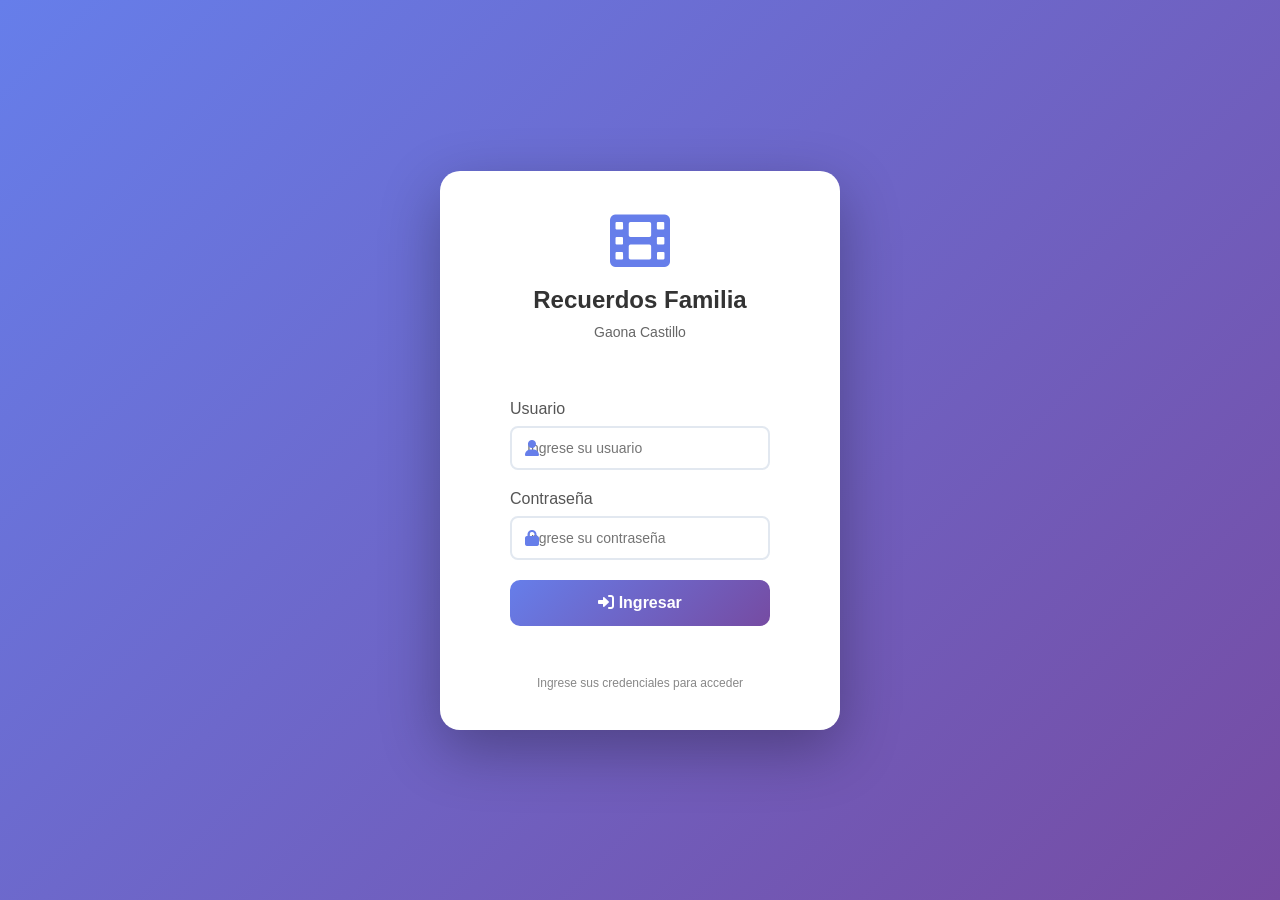
<file: index.html>
<!DOCTYPE html>
<html lang="es">
<head>
    <meta charset="UTF-8">
    <meta name="viewport" content="width=device-width, initial-scale=1.0">
    <title>Recuerdos Familia Gaona Castillo</title>
    <link rel="stylesheet" href="styles.css">
    <link href="https://cdnjs.cloudflare.com/ajax/libs/font-awesome/6.0.0/css/all.min.css" rel="stylesheet">
    
    <!-- PWA Meta Tags -->
    <link rel="manifest" href="manifest.json">
    <meta name="theme-color" content="#667eea">
    <meta name="apple-mobile-web-app-capable" content="yes">
    <meta name="apple-mobile-web-app-status-bar-style" content="default">
    <meta name="apple-mobile-web-app-title" content="Recuerdos Familia">
    <link rel="apple-touch-icon" href="icon-192.png">
</head>
<body>
    <!-- Protección de autenticación -->
    <script src="data.js"></script>
    <script src="auth.js"></script>
    <script>
        if (!requireAuth()) {
            window.location.href = 'login.html';
        }
    </script>
    
    <div class="container">
        <header class="header">
            <h1>Recuerdos Familia Gaona Castillo</h1>
            <div class="header-actions">
                <span id="currentUserDisplay" class="header-user-display"></span>
                <button id="btnUsersManager" class="btn btn-header" onclick="openUsersManager()" title="Mantenedor de Usuarios" style="display: none;">
                    <i class="fas fa-users-cog"></i> Usuarios
                </button>
                <button class="btn btn-header" onclick="openInfoModal()" title="Información y ayuda">
                    <i class="fas fa-question-circle"></i> Ayuda
                </button>
                <button class="btn btn-header" onclick="logout()" title="Cerrar sesión">
                    <i class="fas fa-sign-out-alt"></i> Salir
                </button>
            </div>
        </header>

        <!-- Resumen de la colección -->
        <div class="summary-bar">
            <div class="summary-item">
                <i class="fas fa-tape"></i>
                <div class="summary-info">
                    <span class="summary-value" id="totalCintas">0</span>
                    <span class="summary-label">Cintas</span>
                </div>
            </div>
            <div class="summary-item">
                <i class="fas fa-clock"></i>
                <div class="summary-info">
                    <span class="summary-value" id="totalMinutos">0</span>
                    <span class="summary-label">Minutos grabados</span>
                </div>
            </div>
            <div class="summary-item">
                <i class="fas fa-calendar-alt"></i>
                <div class="summary-info">
                    <span class="summary-value" id="totalEventos">0</span>
                    <span class="summary-label">Eventos</span>
                </div>
            </div>
        </div>

        <div class="search-bar">
            <div class="search-input-container">
                <input type="text" id="searchInput" placeholder="Buscar VHS o eventos..." class="search-input">
                <button class="btn btn-secondary" onclick="clearSearch()">
                    <i class="fas fa-times"></i>
                </button>
            </div>
            <div class="tags-filter-container">
                <label for="tagsFilter">Filtrar por Tags:</label>
                <div class="tags-filter" id="tagsFilter">
                    <!-- Los tags se cargarán dinámicamente aquí -->
                </div>
                <button class="btn btn-secondary btn-sm" onclick="clearTagsFilter()" title="Limpiar filtro de tags">
                    <i class="fas fa-times"></i>
                </button>
            </div>
        </div>

        <div class="vhs-grid" id="vhsGrid">
            <!-- Los VHS se cargarán dinámicamente aquí -->
        </div>
    </div>

    <!-- Modal de información y ayuda -->
    <div id="infoModal" class="modal">
        <div class="modal-content modal-large">
            <div class="modal-header">
                <h2><i class="fas fa-info-circle"></i> Información y Ayuda</h2>
                <span class="close" onclick="closeInfoModal()">&times;</span>
            </div>
            <div class="info-content">
                <div class="info-section">
                    <h3><i class="fas fa-database"></i> Datos de los Videos</h3>
                    <ul>
                        <li><strong>Carga automática:</strong> Los datos se cargan automáticamente desde el archivo de la colección</li>
                        <li><strong>Vista de solo lectura:</strong> Esta versión muestra la información de forma informativa</li>
                        <li><strong>URLs de YouTube:</strong> Cada evento con link de YouTube permite ir directamente al video</li>
                    </ul>
                </div>

                <div class="info-section">
                    <h3><i class="fab fa-youtube"></i> Funciones de YouTube</h3>
                    <ul>
                        <li><strong>Enlaces automáticos:</strong> Si un VHS tiene enlace de YouTube, cada evento tendrá un botón rojo</li>
                        <li><strong>Reproducción precisa:</strong> El botón lleva directamente al inicio del evento en el video</li>
                        <li><strong>Icono indicativo:</strong> Los VHS con YouTube muestran un icono en la tarjeta</li>
                    </ul>
                </div>

                <div class="info-section">
                    <h3><i class="fas fa-tags"></i> Sistema de Tags</h3>
                    <ul>
                        <li><strong>Filtrado por tags:</strong> Selecciona uno o más tags para filtrar los eventos</li>
                        <li><strong>Colores identificativos:</strong> Cada tag tiene un color único para identificación visual</li>
                        <li><strong>Filtros combinados:</strong> Usa texto y tags simultáneamente para buscar</li>
                    </ul>
                </div>

                <div class="info-section">
                    <h3><i class="fas fa-search"></i> Búsqueda y Filtros</h3>
                    <ul>
                        <li><strong>Búsqueda de texto:</strong> Busca en nombres de VHS y contenido de eventos</li>
                        <li><strong>Filtro por tags:</strong> Selecciona uno o más tags para filtrar</li>
                        <li><strong>Filtros combinados:</strong> Usa texto y tags simultáneamente</li>
                        <li><strong>Resultados destacados:</strong> Los términos de búsqueda se resaltan</li>
                    </ul>
                </div>

                <div class="info-section">
                    <h3><i class="fas fa-eye"></i> Vista</h3>
                    <ul>
                        <li><strong>Cuadrícula:</strong> Vista estándar con tarjetas organizadas en 2 columnas</li>
                        <li><strong>Expandible:</strong> Las tarjetas están colapsadas por defecto, haz clic para expandir</li>
                    </ul>
                </div>

                <div class="info-section theme-selector-section">
                    <h3><i class="fas fa-palette"></i> Personalizar Tema</h3>
                    <p>Selecciona los colores para personalizar la aplicación:</p>
                    
                    <div class="color-section">
                        <label><i class="fas fa-circle" style="color: var(--primary-color, #ff0000);"></i> Color Primario</label>
                        <div class="theme-options color-options" id="primaryColorOptions">
                            <button class="color-btn" data-color="#ff0000" onclick="setPrimaryColor('#ff0000')" title="Rojo" style="background: #ff0000;"></button>
                            <button class="color-btn" data-color="#ffa500" onclick="setPrimaryColor('#ffa500')" title="Naranja" style="background: #ffa500;"></button>
                            <button class="color-btn" data-color="#ffff00" onclick="setPrimaryColor('#ffff00')" title="Amarillo" style="background: #ffff00;"></button>
                            <button class="color-btn" data-color="#008000" onclick="setPrimaryColor('#008000')" title="Verde" style="background: #008000;"></button>
                            <button class="color-btn" data-color="#0000ff" onclick="setPrimaryColor('#0000ff')" title="Azul" style="background: #0000ff;"></button>
                            <button class="color-btn" data-color="#4b0082" onclick="setPrimaryColor('#4b0082')" title="Índigo" style="background: #4b0082;"></button>
                            <button class="color-btn" data-color="#ee82ee" onclick="setPrimaryColor('#ee82ee')" title="Violeta" style="background: #ee82ee;"></button>
                            <button class="color-btn" data-color="#000000" onclick="setPrimaryColor('#000000')" title="Negro" style="background: #000000;"></button>
                            <button class="color-btn" data-color="#808080" onclick="setPrimaryColor('#808080')" title="Gris" style="background: #808080;"></button>
                            <button class="color-btn" data-color="#ffffff" onclick="setPrimaryColor('#ffffff')" title="Blanco" style="background: #ffffff;"></button>
                        </div>
                    </div>
                    
                    <div class="color-section">
                        <label><i class="fas fa-circle" style="color: var(--secondary-color, #0000ff);"></i> Color Secundario</label>
                        <div class="theme-options color-options" id="secondaryColorOptions">
                            <button class="color-btn" data-color="#ff0000" onclick="setSecondaryColor('#ff0000')" title="Rojo" style="background: #ff0000;"></button>
                            <button class="color-btn" data-color="#ffa500" onclick="setSecondaryColor('#ffa500')" title="Naranja" style="background: #ffa500;"></button>
                            <button class="color-btn" data-color="#ffff00" onclick="setSecondaryColor('#ffff00')" title="Amarillo" style="background: #ffff00;"></button>
                            <button class="color-btn" data-color="#008000" onclick="setSecondaryColor('#008000')" title="Verde" style="background: #008000;"></button>
                            <button class="color-btn" data-color="#0000ff" onclick="setSecondaryColor('#0000ff')" title="Azul" style="background: #0000ff;"></button>
                            <button class="color-btn" data-color="#4b0082" onclick="setSecondaryColor('#4b0082')" title="Índigo" style="background: #4b0082;"></button>
                            <button class="color-btn" data-color="#ee82ee" onclick="setSecondaryColor('#ee82ee')" title="Violeta" style="background: #ee82ee;"></button>
                            <button class="color-btn" data-color="#000000" onclick="setSecondaryColor('#000000')" title="Negro" style="background: #000000;"></button>
                            <button class="color-btn" data-color="#808080" onclick="setSecondaryColor('#808080')" title="Gris" style="background: #808080;"></button>
                            <button class="color-btn" data-color="#ffffff" onclick="setSecondaryColor('#ffffff')" title="Blanco" style="background: #ffffff;"></button>
                        </div>
                    </div>

                    <div class="color-section">
                        <label><i class="fas fa-fill-drip"></i> Color de Fondo</label>
                        <div class="theme-options color-options" id="backgroundColorOptions">
                            <button class="color-btn" data-color="#ffffff" onclick="setBackgroundColor('#ffffff')" title="Blanco" style="background: #ffffff;"></button>
                            <button class="color-btn" data-color="#f5f5f5" onclick="setBackgroundColor('#f5f5f5')" title="Gris muy claro" style="background: #f5f5f5;"></button>
                            <button class="color-btn" data-color="#e0e0e0" onclick="setBackgroundColor('#e0e0e0')" title="Gris claro" style="background: #e0e0e0;"></button>
                            <button class="color-btn" data-color="#c0c0c0" onclick="setBackgroundColor('#c0c0c0')" title="Plateado" style="background: #c0c0c0;"></button>
                            <button class="color-btn" data-color="#a9a9a9" onclick="setBackgroundColor('#a9a9a9')" title="Gris oscuro" style="background: #a9a9a9;"></button>
                            <button class="color-btn" data-color="#808080" onclick="setBackgroundColor('#808080')" title="Gris" style="background: #808080;"></button>
                            <button class="color-btn" data-color="#696969" onclick="setBackgroundColor('#696969')" title="Gris dim" style="background: #696969;"></button>
                            <button class="color-btn" data-color="#404040" onclick="setBackgroundColor('#404040')" title="Gris muy oscuro" style="background: #404040;"></button>
                            <button class="color-btn" data-color="#202020" onclick="setBackgroundColor('#202020')" title="Casi negro" style="background: #202020;"></button>
                            <button class="color-btn" data-color="#000000" onclick="setBackgroundColor('#000000')" title="Negro" style="background: #000000;"></button>
                        </div>
                    </div>
                    
                    <div class="color-preview">
                        <div class="preview-box" id="colorPreview" style="background: linear-gradient(135deg, var(--primary-color, #667eea) 0%, var(--secondary-color, #764ba2) 100%);">
                            <span>Vista previa</span>
                        </div>
                    </div>
                </div>
            </div>
        </div>
    </div>

        <!-- Modal para reproducir videos de YouTube -->
    <div id="youtubeModal" class="modal">
        <div class="modal-content modal-youtube">
            <div class="modal-header">
                <h2><i class="fab fa-youtube"></i> Reproducir Video</h2>
                <span class="close" onclick="closeYouTubeModal()">&times;</span>
            </div>
            <div class="youtube-container">
                <iframe id="youtubePlayer" width="100%" height="400" frameborder="0" allow="accelerometer; autoplay; clipboard-write; encrypted-media; gyroscope; picture-in-picture" allowfullscreen></iframe>
            </div>
            <div class="modal-footer" style="padding: 15px; text-align: center; border-top: 1px solid #e0e0e0;">
                <p style="color: #666; font-size: 13px; margin-bottom: 10px;">
                    <i class="fas fa-info-circle"></i> Si el video no se reproduce, puede abrirlo directamente en YouTube
                </p>
                <button onclick="openYouTubeFromModal()" class="btn btn-youtube" style="background: linear-gradient(135deg, #ff0000 0%, #cc0000 100%); color: white; border: none; padding: 10px 20px; border-radius: 8px; cursor: pointer;">
                    <i class="fab fa-youtube"></i> Abrir en YouTube
                </button>
            </div>
        </div>
    </div>

    <!-- Modal de Mantenedor de Usuarios -->
    <div id="usersModal" class="modal">
        <div class="modal-content users-modal-content">
            <div class="modal-header">
                <h2><i class="fas fa-users-cog"></i> Mantenedor de Usuarios</h2>
                <span class="close" onclick="closeUsersModal()">&times;</span>
            </div>
            <div class="users-modal-body">
                <button class="btn btn-add-user" onclick="openUserForm()">
                    <i class="fas fa-plus"></i> Agregar Usuario
                </button>
                <div class="users-grid" id="usersGrid">
                    <!-- Usuarios se cargan aquí -->
                </div>
            </div>
        </div>
    </div>

    <!-- Modal de Formulario de Usuario -->
    <div id="userFormModal" class="modal">
        <div class="modal-content user-form-modal-content">
            <div class="modal-header">
                <h2 id="userFormTitle"><i class="fas fa-user"></i> Nuevo Usuario</h2>
                <span class="close" onclick="closeUserForm()">&times;</span>
            </div>
            <div class="user-form-body">
                <form id="userForm">
                    <input type="hidden" id="userId">
                    <div class="form-group">
                        <label>Nombre Completo</label>
                        <input type="text" id="userName" class="form-control" required>
                    </div>
                    <div class="form-group">
                        <label>Usuario</label>
                        <input type="text" id="userUsername" class="form-control" required>
                    </div>
                    <div class="form-group">
                        <label>Contraseña</label>
                        <input type="password" id="userPassword" class="form-control" required>
                    </div>
                    <div class="form-group">
                        <label>Rol</label>
                        <select id="userRole" class="form-control">
                            <option value="user">Usuario</option>
                            <option value="admin">Administrador</option>
                        </select>
                    </div>
                    <button type="submit" class="btn btn-login">
                        <i class="fas fa-save"></i> Guardar
                    </button>
                </form>
            </div>
        </div>
    </div>

    <script src="script.js"></script>
    <script>
        // Mostrar usuario actual y botón de admin si corresponde
        (function() {
            const user = getCurrentUser();
            console.log('DEBUG - currentUser:', user);
            if (user) {
                document.getElementById('currentUserDisplay').innerHTML = 
                    `<i class="fas fa-user"></i> ${user.name}`;
                // Mostrar botón de mantenedor solo para admin
                if (user.role === 'admin') {
                    document.getElementById('btnUsersManager').style.display = 'inline-flex';
                } else {
                    // Centrar botones cuando no hay botón de admin
                    document.querySelector('.header-actions').classList.add('centered');
                }
            } else {
                console.log('DEBUG - No hay usuario actual');
            }
        })();

        // Variables para colores
        let primaryColor = localStorage.getItem('vhsPrimaryColor') || '#667eea';
        let secondaryColor = localStorage.getItem('vhsSecondaryColor') || '#764ba2';
        let backgroundColor = localStorage.getItem('vhsBackgroundColor') || '#f5f5f5';

        // Función para establecer color primario
        function setPrimaryColor(color) {
            primaryColor = color;
            localStorage.setItem('vhsPrimaryColor', color);
            document.documentElement.style.setProperty('--primary-color', color);
            updateColorButtons('primaryColorOptions', color);
            applyColors();
        }

        // Función para establecer color secundario
        function setSecondaryColor(color) {
            secondaryColor = color;
            localStorage.setItem('vhsSecondaryColor', color);
            document.documentElement.style.setProperty('--secondary-color', color);
            updateColorButtons('secondaryColorOptions', color);
            applyColors();
        }

        // Función para establecer color de fondo
        function setBackgroundColor(color) {
            backgroundColor = color;
            localStorage.setItem('vhsBackgroundColor', color);
            document.documentElement.style.setProperty('--background-color', color);
            updateColorButtons('backgroundColorOptions', color);
            applyColors();
        }

        // Actualizar estado activo de botones de color
        function updateColorButtons(containerId, activeColor) {
            const container = document.getElementById(containerId);
            if (!container) return;
            
            container.querySelectorAll('.color-btn').forEach(btn => {
                btn.classList.remove('active');
                if (btn.dataset.color === activeColor) {
                    btn.classList.add('active');
                }
            });
        }

        // Aplicar colores a la interfaz
        function applyColors() {
            // Las variables CSS se aplican automáticamente a los elementos
            // Solo actualizamos el preview manualmente
            const gradient = `linear-gradient(135deg, ${primaryColor} 0%, ${secondaryColor} 100%)`;
            const preview = document.getElementById('colorPreview');
            if (preview) {
                preview.style.background = gradient;
            }
        }

        // Cargar colores guardados al iniciar
        (function() {
            document.documentElement.style.setProperty('--primary-color', primaryColor);
            document.documentElement.style.setProperty('--secondary-color', secondaryColor);
            document.documentElement.style.setProperty('--background-color', backgroundColor);
            applyColors();
            
            // Marcar botones activos cuando se abra el modal
            setTimeout(() => {
                updateColorButtons('primaryColorOptions', primaryColor);
                updateColorButtons('secondaryColorOptions', secondaryColor);
                updateColorButtons('backgroundColorOptions', backgroundColor);
            }, 100);
        })();
    </script>
</body>
</html>
</file>
<file: styles.css>
* {
    margin: 0;
    padding: 0;
    box-sizing: border-box;
}

body {
    font-family: 'Segoe UI', Tahoma, Geneva, Verdana, sans-serif;
    background: var(--background-color, #f5f5f5);
    min-height: 100vh;
    color: #333;
}

/* Fondo con gradiente para el header y elementos principales */
.app-background {
    background: linear-gradient(135deg, var(--primary-color, #667eea) 0%, var(--secondary-color, #764ba2) 100%);
}

.container {
    max-width: 1400px;
    margin: 0 auto;
    padding: 20px;
}

.header {
    display: flex;
    flex-direction: column;
    align-items: center;
    margin-bottom: 30px;
    background: rgba(255, 255, 255, 0.95);
    padding: 25px 30px;
    border-radius: 15px;
    box-shadow: 0 8px 32px rgba(0, 0, 0, 0.1);
    backdrop-filter: blur(10px);
    text-align: center;
    gap: 20px;
}

.header h1 {
    color: #4a5568;
    font-size: 2.2rem;
    font-weight: 700;
}



.header-actions {
    display: flex;
    gap: 12px;
    align-items: center;
    justify-content: center;
    flex-wrap: wrap;
}

.search-bar {
    display: flex;
    flex-direction: column;
    gap: 15px;
    margin-bottom: 30px;
    background: rgba(255, 255, 255, 0.95);
    padding: 20px;
    border-radius: 15px;
    box-shadow: 0 8px 32px rgba(0, 0, 0, 0.1);
    backdrop-filter: blur(10px);
}

.search-info {
    text-align: center;
}

.search-info p {
    margin: 0;
    color: #0066cc;
    font-size: 14px;
    display: flex;
    align-items: center;
    justify-content: center;
    gap: 8px;
}

.search-info i {
    color: #0066cc;
}

.search-input-container {
    display: flex;
    gap: 10px;
    align-items: center;
}

.search-input {
    flex: 1;
    padding: 12px 20px;
    border: 2px solid #e2e8f0;
    border-radius: 10px;
    font-size: 16px;
    transition: all 0.3s ease;
}

.search-input:focus {
    outline: none;
    border-color: #667eea;
    box-shadow: 0 0 0 3px rgba(102, 126, 234, 0.1);
}

/* Contenedor del filtro de tags */
.tags-filter-container {
    display: flex;
    align-items: center;
    gap: 15px;
    margin-top: 15px;
    padding: 15px;
    background-color: #f8fafc;
    border-radius: 12px;
    border: 1px solid #e2e8f0;
}

.tags-filter-container label {
    font-weight: 600;
    color: #374151;
    white-space: nowrap;
    margin: 0;
}

.tags-filter {
    display: flex;
    flex-wrap: wrap;
    gap: 8px;
    flex: 1;
}

.filter-tag {
    display: flex;
    align-items: center;
    padding: 8px 12px;
    border-radius: 20px;
    background-color: white;
    border: 2px solid #e2e8f0;
    transition: all 0.3s ease;
    cursor: pointer;
    user-select: none;
    position: relative;
}

.filter-tag:hover {
    background-color: #f1f5f9;
    border-color: #cbd5e1;
    transform: translateY(-1px);
    box-shadow: 0 2px 4px rgba(0,0,0,0.1);
}

.filter-tag.selected {
    background-color: #eff6ff;
    border-color: #3b82f6;
    box-shadow: 0 0 0 2px rgba(59, 130, 246, 0.2);
}

.filter-tag.selected .filter-tag-name {
    color: #1e40af;
    font-weight: 600;
}

.filter-tag.selected .filter-tag-circle {
    background-color: #dbeafe;
    border-color: #3b82f6;
}

.filter-tag-circle {
    width: 12px;
    height: 12px;
    border-radius: 50%;
    margin-right: 8px;
    border: 2px solid #fff;
    box-shadow: 0 1px 3px rgba(0,0,0,0.2);
    flex-shrink: 0;
}

.filter-tag-name {
    font-size: 13px;
    color: #374151;
    font-weight: 500;
    white-space: nowrap;
}

.vhs-grid {
    display: grid;
    grid-template-columns: repeat(2, 1fr);
    gap: 25px;
    margin-bottom: 30px;
}

/* Controles de vista */
.view-controls {
    display: flex;
    justify-content: center;
    margin-bottom: 15px;
}

.view-selector {
    display: flex;
    align-items: center;
    gap: 10px;
}

.view-selector label {
    font-weight: 600;
    color: #4a5568;
    font-size: 14px;
}

.view-selector select {
    padding: 8px 12px;
    border: 2px solid #e2e8f0;
    border-radius: 8px;
    font-size: 14px;
    background: white;
    cursor: pointer;
    transition: all 0.3s ease;
}

.view-selector select:focus {
    outline: none;
    border-color: #667eea;
    box-shadow: 0 0 0 3px rgba(102, 126, 234, 0.1);
}

/* Responsive */
@media (max-width: 768px) {
    .vhs-grid {
        grid-template-columns: 1fr;
    }
    
    .tags-filter-container {
        flex-direction: column;
        align-items: stretch;
        gap: 10px;
    }
    
    .tags-filter-container label {
        text-align: center;
    }
    
    .tags-filter {
        justify-content: center;
    }
    
    /* Responsive para estadísticas */
    .filter-stats {
        flex-direction: column;
        gap: 10px;
    }
    
    .stat-item {
        min-width: auto;
        justify-content: space-between;
    }
    
    .stat-label {
        font-size: 0.85rem;
    }
    
    .stat-value {
        font-size: 0.9rem;
    }
}

.vhs-card {
    background: rgba(255, 255, 255, 0.95);
    border-radius: 15px;
    padding: 15px;
    box-shadow: 0 8px 32px rgba(0, 0, 0, 0.1);
    backdrop-filter: blur(10px);
    transition: all 0.3s ease;
    cursor: pointer;
    border: 2px solid transparent;
    max-height: 400px; /* Limitar altura máxima de las tarjetas */
    display: flex;
    flex-direction: column;
}

.vhs-card:hover {
    transform: translateY(-5px);
    box-shadow: 0 15px 40px rgba(0, 0, 0, 0.15);
    border-color: #667eea;
}

.vhs-card-header {
    display: flex;
    justify-content: space-between;
    align-items: flex-start;
    margin-bottom: 15px;
}

.vhs-title {
    font-size: 1.4rem;
    font-weight: 700;
    color: #2d3748;
    margin-bottom: 5px;
    display: flex;
    align-items: center;
    gap: 8px;
}

.youtube-icon {
    color: #ff0000;
    font-size: 1.2rem;
    margin-right: 8px;
    cursor: pointer;
    transition: color 0.2s ease;
}

.youtube-icon:hover {
    color: #cc0000;
}

.vhs-actions {
    display: flex;
    gap: 8px;
    align-items: center;
}

.vhs-meta {
    display: flex !important;
    flex-direction: row !important;
    flex-wrap: wrap !important;
    gap: 8px 12px;
    margin-bottom: 8px;
    padding: 8px 10px;
    background: #f8fafc;
    border-radius: 6px;
    min-width: 0; /* Previene overflow en pantallas pequeñas */
    flex-shrink: 0; /* No permitir que se encoja */
    justify-content: space-between;
}

.meta-item {
    display: flex;
    flex-direction: column;
    gap: 2px;
    text-align: center;
    min-width: 0; /* Previene overflow */
    overflow: hidden; /* Previene desbordamiento de texto */
    flex: 1;
    min-width: 60px;
}

.meta-label {
    font-size: 0.65rem;
    color: #64748b;
    font-weight: 600;
    text-transform: uppercase;
    letter-spacing: 0.3px;
}

.meta-value {
    font-size: 0.8rem;
    color: #1e293b;
    font-weight: 700;
    word-wrap: break-word; /* Permite romper palabras largas */
    overflow-wrap: break-word; /* Compatibilidad adicional */
}

.events-preview {
    margin-top: 8px;
    flex: 1; /* Permitir que ocupe el espacio restante */
    display: flex;
    flex-direction: column;
    min-height: 0; /* Permitir que se encoja */
}

.events-preview h4 {
    color: #4a5568;
    margin-bottom: 8px;
    font-size: 0.9rem;
}

.events-list-preview {
    display: flex;
    flex-direction: column;
    gap: 4px;
    flex: 1; /* Ocupar espacio disponible */
    overflow-y: auto; /* Agregar scroll vertical */
    max-height: 180px; /* Altura máxima antes de mostrar scroll */
    padding-right: 4px; /* Espacio para la barra de scroll */
}

/* Personalizar barra de scroll */
.events-list-preview::-webkit-scrollbar {
    width: 6px;
}

.events-list-preview::-webkit-scrollbar-track {
    background: #f1f5f9;
    border-radius: 3px;
}

.events-list-preview::-webkit-scrollbar-thumb {
    background: #cbd5e1;
    border-radius: 3px;
    transition: background 0.2s ease;
}

.events-list-preview::-webkit-scrollbar-thumb:hover {
    background: #94a3b8;
}

.event-item {
    background: #f7fafc;
    padding: 8px 10px;
    border-radius: 6px;
    border-left: 3px solid #667eea;
    display: flex;
    align-items: center;
    gap: 10px;
    font-size: 0.8rem;
    flex-wrap: wrap;
}

.event-date {
    color: #718096;
    font-weight: 600;
    white-space: nowrap;
    min-width: 70px;
}

.event-content {
    color: #2d3748;
    flex: 1;
    min-width: 0;
    line-height: 1.3;
    font-weight: 500;
}

.event-time {
    color: #667eea;
    white-space: nowrap;
    font-size: 0.75rem;
    font-weight: 600;
}

/* Contenedor de tags en evento */
.event-item .event-tags {
    display: flex;
    flex-wrap: wrap;
    gap: 4px;
    flex: 1;
}

/* Botón YouTube en evento */
.event-item .event-youtube-link-mini {
    margin-left: auto;
    width: 28px;
    height: 28px;
    font-size: 12px;
}

/* Estilos para resultados de búsqueda */
.search-results-header {
    background: rgba(255, 255, 255, 0.95);
    border-radius: 15px;
    padding: 20px;
    margin-bottom: 25px;
    box-shadow: 0 8px 32px rgba(0, 0, 0, 0.1);
    backdrop-filter: blur(10px);
}

.search-header-content {
    display: flex;
    justify-content: space-between;
    align-items: center;
    margin-bottom: 10px;
}

.search-header-content h3 {
    color: #4a5568;
    font-size: 1.4rem;
    margin: 0;
}

.search-results-header p {
    color: #718096;
    margin: 0;
    font-size: 0.9rem;
}

.search-result-card {
    border: 2px solid #667eea;
    background: rgba(255, 255, 255, 0.98);
}

.search-badge {
    background: linear-gradient(135deg, var(--primary-color, #667eea) 0%, var(--secondary-color, #764ba2) 100%);
    color: white;
    padding: 4px 8px;
    border-radius: 12px;
    font-size: 0.7rem;
    font-weight: 600;
    display: inline-flex;
    align-items: center;
    gap: 4px;
}

.search-highlight {
    background: #fff3cd;
    border-left: 4px solid #ffc107;
    border: 1px solid #ffeaa7;
}

.highlight-date {
    color: #d63031;
    font-weight: 700;
    font-size: 0.85rem;
}

.highlight-time {
    color: #2d3436;
    font-weight: 600;
}

.time-start,
.time-end {
    background: #667eea;
    color: white;
    padding: 2px 6px;
    border-radius: 4px;
    font-size: 0.75rem;
    font-weight: 600;
}

.time-separator {
    margin: 0 4px;
    color: #a0aec0;
}

.search-highlight-text {
    background: #ffeb3b;
    color: #2d3748;
    padding: 1px 3px;
    border-radius: 3px;
    font-weight: 600;
}

/* Estilos para resultados de filtros */
.filter-results-header {
    background: rgba(255, 255, 255, 0.95);
    border-radius: 15px;
    padding: 20px;
    margin-bottom: 25px;
    box-shadow: 0 8px 32px rgba(0, 0, 0, 0.1);
    backdrop-filter: blur(10px);
}

.filter-header-content {
    display: flex;
    flex-direction: column;
    gap: 10px;
    margin-bottom: 15px;
}

.filter-header-content h3 {
    color: #4a5568;
    font-size: 1.4rem;
    margin: 0;
}

.filter-description {
    font-size: 14px;
    color: #718096;
    background: rgba(102, 126, 234, 0.1);
    padding: 8px 12px;
    border-radius: 8px;
    display: inline-block;
    border-left: 3px solid #667eea;
}

/* Estilos para estadísticas de filtros */
.filter-stats {
    display: flex;
    flex-wrap: wrap;
    gap: 20px;
    margin-top: 15px;
    padding: 15px;
    background: linear-gradient(135deg, #f8fafc 0%, #e2e8f0 100%);
    border-radius: 10px;
    border: 1px solid #cbd5e1;
}

.stat-item {
    display: flex;
    align-items: center;
    gap: 8px;
    padding: 8px 12px;
    background: white;
    border-radius: 8px;
    border: 1px solid #e2e8f0;
    box-shadow: 0 2px 4px rgba(0, 0, 0, 0.05);
    flex: 1;
    min-width: 150px;
}

.stat-item i {
    color: #667eea;
    font-size: 1.1rem;
    width: 20px;
    text-align: center;
}

.stat-label {
    font-size: 0.9rem;
    color: #4a5568;
    font-weight: 500;
    white-space: nowrap;
}

.stat-value {
    font-size: 1rem;
    color: var(--text-color, #2d3748);
    font-weight: 700;
    margin-left: auto;
    background: linear-gradient(135deg, var(--primary-color, #667eea) 0%, var(--secondary-color, #764ba2) 100%);
    -webkit-background-clip: text;
    -webkit-text-fill-color: transparent;
    background-clip: text;
}

.btn {
    padding: 10px 20px;
    border: none;
    border-radius: 8px;
    font-size: 14px;
    font-weight: 600;
    cursor: pointer;
    transition: all 0.3s ease;
    text-decoration: none;
    display: inline-flex;
    align-items: center;
    gap: 8px;
}

.btn-primary {
    background: linear-gradient(135deg, var(--primary-color, #667eea) 0%, var(--secondary-color, #764ba2) 100%);
    color: white;
}

.btn-primary:hover {
    transform: translateY(-2px);
    box-shadow: 0 8px 25px rgba(102, 126, 234, 0.3);
}

.btn-secondary {
    background: #e2e8f0;
    color: #4a5568;
}

.btn-secondary:hover {
    background: #cbd5e0;
}

.btn-success {
    background: #48bb78;
    color: white;
}

.btn-success:hover {
    background: #38a169;
}

.btn-danger {
    background: #f56565;
    color: white;
}

.btn-danger:hover {
    background: #e53e3e;
}

.btn-info {
    background: #4299e1;
    color: white;
}

.btn-info:hover {
    background: #3182ce;
}

.btn-sm {
    padding: 6px 12px;
    font-size: 11px;
}

.btn-youtube {
    background: #ff0000;
    color: white;
}

.btn-youtube:hover {
    background: #cc0000;
}

.modal {
    display: none;
    position: fixed;
    z-index: 1000;
    left: 0;
    top: 0;
    width: 100%;
    height: 100%;
    background-color: rgba(0, 0, 0, 0.5);
    backdrop-filter: blur(5px);
}

.modal-content {
    background: white;
    margin: 5% auto;
    padding: 0;
    border-radius: 15px;
    width: 90%;
    max-width: 600px;
    box-shadow: 0 20px 60px rgba(0, 0, 0, 0.3);
    animation: modalSlideIn 0.3s ease;
}

/* Modal de eventos más ancho para acomodar los tags */
#eventModal .modal-content {
    max-width: 720px;
    width: 92%;
}

.modal-large {
    max-width: 900px;
    max-height: 90vh;
    overflow-y: auto;
}

@keyframes modalSlideIn {
    from {
        opacity: 0;
        transform: translateY(-50px);
    }
    to {
        opacity: 1;
        transform: translateY(0);
    }
}

.modal-header {
    background: linear-gradient(135deg, var(--primary-color, #667eea) 0%, var(--secondary-color, #764ba2) 100%);
    color: white;
    padding: 25px 30px;
    border-radius: 15px 15px 0 0;
    display: flex;
    justify-content: space-between;
    align-items: center;
}

.modal-header h2 {
    margin: 0;
    font-size: 1.5rem;
}

.close {
    color: white;
    font-size: 28px;
    font-weight: bold;
    cursor: pointer;
    transition: all 0.3s ease;
}

.close:hover {
    transform: scale(1.1);
}

form {
    padding: 30px;
}

.form-info {
    background: #e6f3ff;
    border: 1px solid #b3d9ff;
    border-radius: 8px;
    padding: 15px;
    margin-bottom: 20px;
}

.form-info p {
    margin: 0;
    color: #0066cc;
    font-size: 14px;
    display: flex;
    align-items: center;
    gap: 8px;
}

.form-info i {
    color: #0066cc;
}

.form-group {
    margin-bottom: 20px;
}

.form-row {
    display: grid;
    grid-template-columns: 1fr 1fr;
    gap: 20px;
}

.form-group label {
    display: block;
    margin-bottom: 8px;
    font-weight: 600;
    color: #4a5568;
}

.form-group input,
.form-group select,
.form-group textarea {
    width: 100%;
    padding: 12px 15px;
    border: 2px solid #e2e8f0;
    border-radius: 8px;
    font-size: 14px;
    transition: all 0.3s ease;
}

.form-group input:focus,
.form-group select:focus,
.form-group textarea:focus {
    outline: none;
    border-color: #667eea;
    box-shadow: 0 0 0 3px rgba(102, 126, 234, 0.1);
}

.form-group textarea {
    resize: vertical;
    min-height: 80px;
}

.form-actions {
    display: flex;
    gap: 15px;
    justify-content: flex-end;
    margin-top: 30px;
    padding-top: 20px;
    border-top: 1px solid #e2e8f0;
}

.vhs-detail-content {
    padding: 15px;
}

.vhs-info {
    margin-bottom: 15px;
    padding-bottom: 10px;
    border-bottom: 1px solid #e2e8f0;
}

.vhs-info h3 {
    color: #2d3748;
    font-size: 1.4rem;
    margin-bottom: 10px;
}

.vhs-meta {
    display: grid;
    grid-template-columns: repeat(auto-fit, minmax(200px, 1fr));
    gap: 20px;
    margin-bottom: 20px;
}

.vhs-meta span {
    display: flex;
    flex-direction: column;
    gap: 5px;
}

.vhs-meta strong {
    color: #718096;
    font-size: 0.9rem;
    text-transform: uppercase;
    letter-spacing: 0.5px;
}

.youtube-section {
    background: #f7fafc;
    padding: 20px;
    border-radius: 10px;
    border: 1px solid #e2e8f0;
}

.youtube-section h4 {
    color: #4a5568;
    margin-bottom: 15px;
}

.events-section {
    margin-top: 10px;
}

.events-header {
    display: flex;
    justify-content: space-between;
    align-items: center;
    margin-bottom: 10px;
}

.events-header h4 {
    color: #4a5568;
    font-size: 1.2rem;
}

.events-actions {
    display: flex;
    gap: 10px;
    align-items: center;
}

.events-list {
    display: flex;
    flex-direction: column;
    gap: 4px;
    max-height: 70vh;
    overflow-y: auto;
    padding-right: 6px;
}

/* Estilos para el scrollbar personalizado */
.events-list::-webkit-scrollbar {
    width: 8px;
}

.events-list::-webkit-scrollbar-track {
    background: #f1f1f1;
    border-radius: 4px;
}

.events-list::-webkit-scrollbar-thumb {
    background: #c1c1c1;
    border-radius: 4px;
}

.events-list::-webkit-scrollbar-thumb:hover {
    background: #a8a8a8;
}

.event-detail {
    background: #f7fafc;
    padding: 6px 8px;
    border-radius: 6px;
    border: 1px solid #e2e8f0;
    position: relative;
    display: flex;
    flex-direction: column;
    gap: 4px;
}

/* Nuevo layout compacto para eventos */
.event-detail-compact {
    background: #f7fafc;
    padding: 6px 8px;
    border-radius: 6px;
    border: 1px solid #e2e8f0;
    position: relative;
    display: flex;
    flex-direction: column;
    gap: 4px;
}

.event-detail-header-compact {
    display: flex;
    justify-content: space-between;
    align-items: center;
    margin-bottom: 3px;
    padding: 4px 6px;
    background: white;
    border-radius: 4px;
    border: 1px solid #e2e8f0;
    flex-wrap: wrap;
    gap: 8px;
}

.event-detail-actions-compact {
    display: flex;
    gap: 3px;
    align-items: center;
    flex-shrink: 0;
}

.event-detail-actions-compact .btn-sm {
    padding: 3px 6px;
    font-size: 0.6rem;
    height: 24px;
    min-width: 24px;
}

.event-detail-times-compact {
    display: flex;
    gap: 6px;
    align-items: center;
    flex: 1;
    justify-content: flex-start;
    flex-wrap: wrap;
}

.time-item-compact {
    display: flex;
    align-items: center;
    gap: 3px;
    white-space: nowrap;
    flex-shrink: 0;
}

.time-label-compact {
    font-size: 0.55rem;
    color: #718096;
    font-weight: 600;
    text-transform: uppercase;
    letter-spacing: 0.1px;
}

.time-value-compact {
    font-size: 0.65rem;
    color: #2d3748;
    font-weight: 600;
}

.event-detail-content-compact {
    display: flex;
    justify-content: space-between;
    align-items: flex-start;
    gap: 8px;
}

.event-content-text {
    font-size: 0.8rem;
    color: #4a5568;
    line-height: 1.3;
    flex: 1;
    min-width: 0;
}

.event-content-actions {
    display: flex;
    align-items: center;
    gap: 6px;
    flex-shrink: 0;
}

.event-detail-header {
    display: flex;
    align-items: center;
    gap: 10px;
    min-width: 100px;
}

.event-detail-date {
    font-size: 0.8rem;
    color: #2d3748;
    font-weight: 600;
    white-space: nowrap;
}

.event-detail-actions {
    display: flex;
    gap: 6px;
    margin-left: auto;
    align-items: center;
}

.event-youtube-link {
    display: inline-flex;
    align-items: center;
    justify-content: center;
    width: 24px;
    height: 24px;
    background: #ff0000;
    color: white;
    border-radius: 4px;
    text-decoration: none;
    transition: all 0.3s ease;
    font-size: 10px;
}

.event-youtube-link:hover {
    background: #cc0000;
    transform: scale(1.1);
    box-shadow: 0 4px 12px rgba(255, 0, 0, 0.3);
}

.event-youtube-link-mini {
    display: inline-flex;
    align-items: center;
    justify-content: center;
    width: 24px;
    height: 24px;
    background: #ff0000;
    color: white;
    border-radius: 4px;
    text-decoration: none;
    transition: all 0.3s ease;
    font-size: 12px;
    margin-left: 8px;
}

.event-youtube-link-mini:hover {
    background: #cc0000;
    transform: scale(1.1);
    box-shadow: 0 2px 8px rgba(255, 0, 0, 0.3);
}

.event-detail-content {
    font-size: 0.85rem;
    color: #4a5568;
    line-height: 1.3;
    flex: 1;
    min-width: 0;
}

.event-detail-time {
    display: flex;
    gap: 8px;
    background: white;
    padding: 6px 8px;
    border-radius: 6px;
    border: 1px solid #e2e8f0;
    min-width: 160px;
}

.time-item {
    display: flex;
    flex-direction: column;
    align-items: center;
    min-width: 40px;
    flex: 1;
}

.time-label {
    font-size: 0.6rem;
    color: #718096;
    text-transform: uppercase;
    letter-spacing: 0.2px;
    margin-bottom: 1px;
    white-space: nowrap;
}

.time-value {
    font-size: 0.75rem;
    color: #2d3748;
    font-weight: 600;
    white-space: nowrap;
}

.empty-state {
    text-align: center;
    padding: 60px 20px;
    color: #718096;
}

.empty-state i {
    font-size: 4rem;
    margin-bottom: 20px;
    color: #cbd5e0;
}

.empty-state h3 {
    margin-bottom: 10px;
    color: #4a5568;
}

/* Notificación de respaldo automático */
.backup-notification {
    position: fixed;
    top: 20px;
    right: 20px;
    background: linear-gradient(135deg, #48bb78 0%, #38a169 100%);
    color: white;
    padding: 15px 20px;
    border-radius: 10px;
    box-shadow: 0 8px 25px rgba(72, 187, 120, 0.3);
    z-index: 10000;
    display: flex;
    align-items: center;
    gap: 12px;
    font-size: 14px;
    font-weight: 500;
    transform: translateX(400px);
    opacity: 0;
    transition: all 0.3s ease;
    max-width: 350px;
}

.backup-notification.show {
    transform: translateX(0);
    opacity: 1;
}

.backup-notification i {
    font-size: 18px;
    color: #ffffff;
}

.backup-notification .fa-sync-alt {
    animation: spin 2s linear infinite;
}

@keyframes spin {
    from {
        transform: rotate(0deg);
    }
    to {
        transform: rotate(360deg);
    }
}

.backup-notification strong {
    font-weight: 700;
    color: #ffffff;
}

@media (max-width: 768px) {
    .container {
        padding: 10px;
    }
    
    .header {
        flex-direction: column;
        gap: 15px;
        text-align: center;
        padding: 20px 15px;
    }
    
    .header-actions {
        flex-direction: row;
        flex-wrap: wrap;
        gap: 8px;
        justify-content: center;
    }
    
    .header h1 {
        font-size: 1.5rem;
        margin-bottom: 10px;
    }
    
    /* Botones más pequeños en móviles */
    .header-actions .btn {
        min-width: auto;
        height: 36px;
        padding: 6px 10px;
        font-size: 0.75rem;
        flex: 1;
        min-width: 80px;
    }
    
    .vhs-grid {
        grid-template-columns: 1fr;
        gap: 15px;
    }
    
    /* Tarjetas VHS optimizadas para móviles */
    .vhs-card {
        padding: 12px;
        max-height: none;
        min-height: auto;
    }
    
    .vhs-title {
        font-size: 1.1rem;
        margin-bottom: 8px;
    }
    
    /* Meta información más compacta */
    .vhs-meta {
        flex-direction: row !important;
        flex-wrap: wrap !important;
        gap: 6px 8px;
        padding: 6px 8px;
        margin-bottom: 8px;
    }
    
    .meta-item {
        min-width: 50px;
        flex: 1;
    }
    
    .meta-label {
        font-size: 0.6rem;
    }
    
    .meta-value {
        font-size: 0.75rem;
    }
    
    /* Eventos preview más compacto */
    .events-preview h4 {
        font-size: 0.9rem;
        margin-bottom: 8px;
    }
    
    .events-list-preview {
        max-height: 120px;
        gap: 4px;
    }
    
    .event-item {
        padding: 4px 6px;
        font-size: 0.75rem;
        flex-direction: column;
        align-items: stretch;
        gap: 3px;
    }
    
    .event-date {
        font-size: 0.7rem;
        min-width: auto;
        text-align: left;
    }
    
    .event-content {
        font-size: 0.75rem;
        line-height: 1.2;
    }
    
    .form-row {
        grid-template-columns: 1fr;
    }
    
    .modal-content {
        width: 95%;
        margin: 5% auto;
        max-height: 90vh;
        overflow-y: auto;
    }
    
    /* Modal de eventos más ancho en móviles también */
    #eventModal .modal-content {
        width: 98%;
    }
    
    .search-header-content {
        flex-direction: column;
        gap: 10px;
        text-align: center;
    }
    
    .search-header-content h3 {
        font-size: 1.1rem;
    }
    
    .search-info p {
        font-size: 11px;
        flex-direction: column;
        gap: 4px;
        text-align: center;
    }
    
    .event-detail {
        flex-direction: column;
        align-items: stretch;
        gap: 6px;
        padding: 8px;
    }
    
    .event-detail-time {
        flex-direction: row;
        gap: 4px;
        min-width: auto;
        padding: 4px 6px;
        justify-content: space-around;
    }
    
    /* Responsive para layout compacto */
    .event-detail-compact {
        padding: 5px 6px;
        gap: 3px;
    }
    
    .event-detail-header-compact {
        flex-direction: column;
        align-items: stretch;
        gap: 6px;
        padding: 6px 8px;
    }
    
    .event-detail-times-compact {
        gap: 4px;
        justify-content: flex-start;
        flex-wrap: wrap;
    }
    
    .time-item-compact {
        gap: 2px;
    }
    
    .time-label-compact {
        font-size: 0.5rem;
    }
    
    .time-value-compact {
        font-size: 0.6rem;
    }
    
    .event-detail-content-compact {
        flex-direction: column;
        gap: 4px;
        align-items: stretch;
    }
    
    .event-content-text {
        font-size: 0.75rem;
    }
    
    .event-content-actions {
        justify-content: flex-end;
        gap: 4px;
    }
    
    .event-detail-actions {
        margin-left: 0;
        justify-content: flex-end;
        gap: 4px;
    }
    
    /* Iconos más pequeños */
    .event-youtube-link {
        width: 24px;
        height: 24px;
        font-size: 10px;
    }
    
    .event-youtube-link-mini {
        width: 18px;
        height: 18px;
        font-size: 9px;
        margin-left: 4px;
    }
    
    .youtube-icon {
        font-size: 1rem;
    }
    
    /* Botones de acción más pequeños */
    .btn-sm {
        padding: 4px 8px;
        font-size: 10px;
        height: 28px;
    }
    
    .vhs-actions {
        gap: 4px;
    }
    
    .backup-notification {
        right: 10px;
        left: 10px;
        max-width: none;
        transform: translateY(-100px);
        padding: 12px 15px;
        font-size: 13px;
    }
    
    .backup-notification.show {
        transform: translateY(0);
    }
    
    /* Estadísticas más compactas */
    .filter-stats {
        flex-direction: column;
        gap: 8px;
        padding: 12px;
    }
    
    .stat-item {
        min-width: auto;
        justify-content: space-between;
        padding: 6px 10px;
    }
    
    .stat-item i {
        font-size: 1rem;
        width: 16px;
    }
    
    .stat-label {
        font-size: 0.8rem;
    }
    
    .stat-value {
        font-size: 0.85rem;
    }
}

/* Estilos para el modal de tags */
.tags-content {
    padding: 30px;
}

.tags-content h3 {
    color: #4a5568;
    margin-bottom: 20px;
    font-size: 1.2rem;
    border-bottom: 2px solid #e2e8f0;
    padding-bottom: 10px;
}

/* Estilos para la sección de exportar/importar (ahora arriba) */
.tags-export {
    margin-bottom: 30px;
    padding-bottom: 20px;
    border-bottom: 1px solid #e2e8f0;
}

/* Estilos para la lista de tags con scroll */
.tags-list-scrollable {
    max-height: 300px;
    overflow-y: auto;
    padding-right: 10px;
}

/* Personalizar barra de scroll para la lista de tags */
.tags-list-scrollable::-webkit-scrollbar {
    width: 8px;
}

.tags-list-scrollable::-webkit-scrollbar-track {
    background: #f1f5f9;
    border-radius: 4px;
}

.tags-list-scrollable::-webkit-scrollbar-thumb {
    background: #cbd5e1;
    border-radius: 4px;
    transition: background 0.2s ease;
}

.tags-list-scrollable::-webkit-scrollbar-thumb:hover {
    background: #94a3b8;
}





.tags-list {
    margin-bottom: 20px;
}

.tag-item {
    display: flex;
    align-items: center;
    justify-content: space-between;
    background: #f7fafc;
    padding: 15px;
    border-radius: 8px;
    margin-bottom: 10px;
    border: 1px solid #e2e8f0;
}

.tag-info {
    display: flex;
    align-items: center;
    gap: 12px;
}

.tag-color {
    width: 20px;
    height: 20px;
    border-radius: 50%;
    border: 2px solid #fff;
    box-shadow: 0 2px 4px rgba(0, 0, 0, 0.1);
}

.tag-name {
    font-weight: 600;
    color: #2d3748;
}

.tag-code {
    background: #e2e8f0;
    color: #4a5568;
    padding: 4px 8px;
    border-radius: 4px;
    font-size: 0.8rem;
    font-family: monospace;
    font-weight: 600;
}

.tag-actions {
    display: flex;
    gap: 8px;
}

.tags-export {
    padding-top: 20px;
    border-top: 1px solid #e2e8f0;
}

.export-actions {
    display: flex;
    gap: 15px;
    flex-wrap: wrap;
    justify-content: center;
    align-items: center;
}

/* Estilos para tags en eventos */
.event-tags {
    display: flex;
    flex-wrap: wrap;
    gap: 2px; /* Reducir el espacio entre tags */
    margin-top: 8px;
}

.event-tag {
    display: inline-flex;
    align-items: center;
    gap: 2px; /* Reducir espacio entre elementos del tag */
    padding: 2px 4px; /* Reducir padding para hacer más compacto */
    border-radius: 8px; /* Reducir radio para mejor apariencia compacta */
    font-size: 0.75rem;
    font-weight: 600;
    color: white;
    white-space: nowrap;
}

.event-tag-circle {
    width: 8px;
    height: 8px;
    border-radius: 50%;
    border: 1px solid rgba(255, 255, 255, 0.3);
}

/* Estilos para selección de tags */
.tags-selection {
    display: flex;
    flex-wrap: wrap;
    gap: 8px;
    border: 1px solid #e2e8f0;
    border-radius: 8px;
    padding: 12px;
    background-color: #f8fafc;
    max-height: none;
    overflow: visible;
}

.tag-option {
    display: flex;
    align-items: center;
    padding: 10px 16px;
    border-radius: 25px;
    background-color: white;
    border: 2px solid #e2e8f0;
    transition: all 0.3s ease;
    cursor: pointer;
    min-width: 0;
    flex-shrink: 0;
    position: relative;
}

.tag-option:hover {
    background-color: #f1f5f9;
    border-color: #cbd5e1;
    transform: translateY(-2px);
    box-shadow: 0 4px 8px rgba(0,0,0,0.15);
}

.tag-option.selected {
    background-color: #eff6ff;
    border-color: #3b82f6;
    box-shadow: 0 0 0 3px rgba(59, 130, 246, 0.2);
}

.tag-option.selected .tag-name {
    color: #1e40af;
    font-weight: 600;
}

.tag-option.selected .tag-code {
    background-color: #dbeafe;
    border-color: #3b82f6;
    color: #1e40af;
}

.tag-label {
    display: flex;
    align-items: center;
    cursor: pointer;
    font-size: 14px;
    user-select: none;
    white-space: nowrap;
    min-width: 0;
}

.tag-color-circle {
    width: 16px;
    height: 16px;
    border-radius: 50%;
    margin-right: 12px;
    border: 2px solid #fff;
    box-shadow: 0 2px 4px rgba(0,0,0,0.15);
    flex-shrink: 0;
}

.tag-name {
    font-weight: 500;
    color: #334155;
    margin-right: 8px;
    white-space: nowrap;
    min-width: 0;
}

.tag-code {
    font-size: 11px;
    color: #64748b;
    font-family: 'Courier New', monospace;
    background-color: #f1f5f9;
    padding: 2px 6px;
    border-radius: 4px;
    border: 1px solid #e2e8f0;
    flex-shrink: 0;
}

/* Estilo para checkboxes marcados */
.tag-option:has(.tag-checkbox:checked) {
    background-color: #eff6ff;
    border-color: #3b82f6;
    box-shadow: 0 0 0 3px rgba(59, 130, 246, 0.1);
}

.tag-checkbox:checked + .tag-label .tag-name {
    color: #1e40af;
    font-weight: 600;
}

.tag-checkbox:checked + .tag-label .tag-code {
    background-color: #dbeafe;
    border-color: #3b82f6;
    color: #1e40af;
}

/* Responsive para móviles */
@media (max-width: 768px) {
    .tags-selection {
        gap: 6px;
        padding: 10px;
    }
    
    .tag-option {
        padding: 8px 12px;
    }
    
    .tag-color-circle {
        width: 14px;
        height: 14px;
        margin-right: 8px;
    }
    
    .tag-name {
        font-size: 13px;
    }
    
    .tag-code {
        font-size: 10px;
        padding: 1px 4px;
    }
}

/* Estilos para el modal de eventos */
.event-modal .form-group {
    margin-bottom: 20px;
}

.event-modal label {
    display: block;
    margin-bottom: 8px;
    font-weight: 600;
    color: #2d3748;
}

.event-modal select[multiple] {
    width: 100%;
    font-size: 14px;
}

/* Responsive para tags */
@media (max-width: 768px) {
    .tag-item {
        flex-direction: column;
        align-items: stretch;
        gap: 10px;
    }
    
    .tag-info {
        justify-content: center;
    }
    
    .tag-actions {
        justify-content: center;
    }
    
    .export-actions {
        flex-direction: column;
    }
}

/* Media query para pantallas muy pequeñas - mantiene formato 2x2 pero ajusta espaciado */
@media (max-width: 480px) {
    .container {
        padding: 8px;
    }
    
    .header {
        padding: 15px 10px;
    }
    
    .header h1 {
        font-size: 1.3rem;
    }
    
    .header-actions .btn {
        height: 32px;
        padding: 4px 8px;
        font-size: 0.7rem;
        min-width: 70px;
    }
    
    .vhs-meta {
        display: flex !important;
        flex-direction: row !important;
        flex-wrap: wrap !important;
        gap: 4px 6px;
        padding: 6px;
    }
    
    .meta-item {
        min-width: 45px;
        flex: 1;
    }
    
    .meta-label {
        font-size: 0.55rem;
    }
    
    .meta-value {
        font-size: 0.7rem;
    }
    
    .vhs-title {
        font-size: 1rem;
    }
    
    .events-list-preview {
        max-height: 100px;
    }
    
    .event-item {
        padding: 3px 5px;
        font-size: 0.7rem;
    }
    
    .event-content {
        font-size: 0.7rem;
    }
    
    .btn-sm {
        padding: 3px 6px;
        font-size: 9px;
        height: 24px;
    }
    
    .modal-content {
        width: 98%;
        margin: 2% auto;
    }
    
    .form-group {
        margin-bottom: 15px;
    }
    
    .form-group input,
    .form-group select,
    .form-group textarea {
        padding: 10px 12px;
        font-size: 13px;
    }
    
    .btn {
        padding: 8px 16px;
        font-size: 13px;
    }
}

/* Regla adicional para asegurar formato horizontal en todas las pantallas */
@media (max-width: 768px) {
    .vhs-meta {
        display: flex !important;
        flex-direction: row !important;
        flex-wrap: wrap !important;
    }
}

/* Mejoras adicionales para navegación táctil en móviles */
@media (max-width: 768px) {
    /* Área de toque más grande para botones */
    .btn {
        min-height: 44px;
        min-width: 44px;
        touch-action: manipulation;
    }
    
    .btn-sm {
        min-height: 36px;
        min-width: 36px;
    }
    
    /* Mejorar scroll en móviles */
    .events-list-preview {
        -webkit-overflow-scrolling: touch;
        scroll-behavior: smooth;
    }
    
    .events-list {
        -webkit-overflow-scrolling: touch;
        scroll-behavior: smooth;
    }
    
    /* Optimizar formularios para móviles */
    .form-group input,
    .form-group select,
    .form-group textarea {
        font-size: 16px; /* Previene zoom en iOS */
        -webkit-appearance: none;
        appearance: none;
        border-radius: 8px;
    }
    
    /* Mejorar visibilidad de elementos interactivos */
    .vhs-card {
        border: 2px solid transparent;
        transition: all 0.2s ease;
    }
    
    .vhs-card:active {
        transform: scale(0.98);
        border-color: #667eea;
    }
    
    /* Optimizar modales para pantallas pequeñas */
    .modal-content {
        border-radius: 12px;
        box-shadow: 0 10px 40px rgba(0, 0, 0, 0.3);
    }
    
    .modal-header {
        padding: 20px;
        border-radius: 12px 12px 0 0;
    }
    
    .modal-header h2 {
        font-size: 1.3rem;
    }
    
    /* Mejorar tags en móviles */
    .tags-selection {
        gap: 6px;
        padding: 10px;
    }
    
    .tag-option {
        padding: 8px 12px;
        min-height: 44px;
        touch-action: manipulation;
    }
    
    .tag-color-circle {
        width: 14px;
        height: 14px;
        margin-right: 8px;
    }
    
    .tag-name {
        font-size: 13px;
    }
    
    .tag-code {
        font-size: 10px;
        padding: 1px 4px;
    }
    
    /* Optimizar filtros de tags */
    .filter-tag {
        padding: 6px 10px;
        min-height: 40px;
        touch-action: manipulation;
    }
    
    .filter-tag-circle {
        width: 10px;
        height: 10px;
        margin-right: 6px;
    }
    
    .filter-tag-name {
        font-size: 12px;
    }
    
    /* Mejorar estadísticas en móviles */
    .stat-item {
        min-height: 44px;
        touch-action: manipulation;
    }
    
    /* Optimizar búsqueda */
    .search-input {
        font-size: 16px; /* Previene zoom en iOS */
        padding: 14px 16px;
        border-radius: 12px;
    }
    
    /* Mejorar vista de detalles */
    .vhs-detail-content {
        padding: 12px;
    }
    
    .vhs-info h3 {
        font-size: 1.2rem;
    }
    
    .vhs-meta-horizontal {
        gap: 15px;
        padding: 12px;
    }
    
    .meta-item-horizontal {
        min-width: 80px;
    }
    
    .meta-item-horizontal strong {
        font-size: 0.7rem;
    }
    
    .meta-item-horizontal span {
        font-size: 0.9rem;
    }
}

/* Estilos para información horizontal en modal de detalles */
.vhs-meta-horizontal {
    display: flex;
    flex-wrap: wrap;
    gap: 12px;
    margin-top: 10px;
    padding: 10px 12px;
    background: #f8fafc;
    border-radius: 6px;
    border-left: 3px solid #667eea;
}

.meta-item-horizontal {
    display: flex;
    flex-direction: column;
    gap: 3px;
    min-width: 80px;
    flex: 1;
    text-align: center;
}

.meta-item-horizontal strong {
    font-size: 0.7rem;
    color: #64748b;
    text-transform: uppercase;
    letter-spacing: 0.3px;
    font-weight: 600;
}

.meta-item-horizontal span {
    font-size: 0.85rem;
    color: #1e293b;
    font-weight: 600;
}

/* Responsive para información horizontal */
@media (max-width: 768px) {
    .vhs-meta-horizontal {
        gap: 8px;
        padding: 8px 10px;
    }
    
    .meta-item-horizontal {
        min-width: 70px;
    }
    
    .meta-item-horizontal strong {
        font-size: 0.65rem;
    }
    
    .meta-item-horizontal span {
        font-size: 0.8rem;
    }
}

/* Estilos para el modal de información */
.info-content {
    max-height: 70vh;
    overflow-y: auto;
    padding-right: 10px;
}

.info-section {
    margin-bottom: 25px;
    padding: 20px;
    background: #f8fafc;
    border-radius: 8px;
    border-left: 4px solid #667eea;
}

.info-section h3 {
    color: #2d3748;
    margin-bottom: 15px;
    font-size: 1.1rem;
    display: flex;
    align-items: center;
    gap: 8px;
}

.info-section h3 i {
    color: #667eea;
    width: 20px;
}

.info-section ul {
    list-style: none;
    padding-left: 0;
    margin: 0;
}

.info-section li {
    padding: 8px 0;
    border-bottom: 1px solid #e2e8f0;
    color: #4a5568;
    line-height: 1.5;
}

.info-section li:last-child {
    border-bottom: none;
}

.info-section li strong {
    color: #2d3748;
    font-weight: 600;
}

/* Scrollbar personalizado para el contenido de información */
.info-content::-webkit-scrollbar {
    width: 8px;
}

.info-content::-webkit-scrollbar-track {
    background: #f1f5f9;
    border-radius: 4px;
}

.info-content::-webkit-scrollbar-thumb {
    background: #cbd5e0;
    border-radius: 4px;
}

.info-content::-webkit-scrollbar-thumb:hover {
    background: #a0aec0;
}

/* Responsive para modal de información */
@media (max-width: 768px) {
    .info-section {
        padding: 15px;
        margin-bottom: 20px;
    }
    
    .info-section h3 {
        font-size: 1rem;
    }
    
    .info-content {
        max-height: 60vh;
    }
    
    .header-actions .btn {
        min-width: 120px;
        height: 38px;
        font-size: 0.8rem;
        padding: 6px 10px;
    }
    
    .header h1 {
        font-size: 1.5rem;
        text-align: center;
        margin-bottom: 15px;
    }
}

/* ===== MODAL DE YOUTUBE ===== */
.modal-youtube {
    max-width: 900px;
    width: 95%;
}

.youtube-container {
    position: relative;
    padding-bottom: 56.25%; /* Aspect ratio 16:9 */
    height: 0;
    overflow: hidden;
    background: #000;
}

.youtube-container iframe {
    position: absolute;
    top: 0;
    left: 0;
    width: 100%;
    height: 100%;
    border: none;
}

/* ===== BOTONES MEJORADOS ===== */
.btn-danger {
    background: linear-gradient(135deg, #e53e3e 0%, #c53030 100%);
    color: white;
    border: none;
}

.btn-danger:hover {
    background: linear-gradient(135deg, #c53030 0%, #9b2c2c 100%);
    transform: translateY(-2px);
    box-shadow: 0 4px 12px rgba(229, 62, 62, 0.3);
}

/* Botón de YouTube mejorado */
.event-youtube-link,
.event-youtube-link-mini {
    background: linear-gradient(135deg, #ff0000 0%, #cc0000 100%);
    color: white;
    border: none;
    border-radius: 8px;
    padding: 8px 12px;
    cursor: pointer;
    display: inline-flex;
    align-items: center;
    justify-content: center;
    transition: all 0.3s ease;
    text-decoration: none;
    font-size: 14px;
}

.event-youtube-link:hover,
.event-youtube-link-mini:hover {
    transform: scale(1.1);
    box-shadow: 0 4px 12px rgba(255, 0, 0, 0.4);
}

.event-youtube-link i,
.event-youtube-link-mini i {
    color: white !important;
}

/* ===== HEADER CON USUARIO ===== */
.header-actions {
    display: flex;
    align-items: center;
    gap: 10px;
    flex-wrap: wrap;
    justify-content: center;
}

/* Estilo para nombre de usuario - con color del tema */
.header-user-display {
    display: flex;
    align-items: center;
    gap: 8px;
    color: white;
    padding: 10px 18px;
    background: linear-gradient(135deg, var(--primary-color, #667eea) 0%, var(--secondary-color, #764ba2) 100%);
    border-radius: 25px;
    box-shadow: 0 4px 15px rgba(0, 0, 0, 0.2);
    font-size: 14px;
    font-weight: 600;
}

/* Estilo para botones del header - con color del tema */
.btn-header {
    display: flex;
    align-items: center;
    gap: 8px;
    color: white;
    padding: 10px 18px;
    background: linear-gradient(135deg, var(--primary-color, #667eea) 0%, var(--secondary-color, #764ba2) 100%);
    border-radius: 25px;
    box-shadow: 0 4px 15px rgba(0, 0, 0, 0.2);
    border: none;
    cursor: pointer;
    font-size: 14px;
    font-weight: 600;
    transition: all 0.3s ease;
}

.btn-header:hover {
    transform: translateY(-2px);
    box-shadow: 0 6px 20px rgba(0, 0, 0, 0.3);
    filter: brightness(1.1);
}


#currentUserDisplay i {
    margin-right: 5px;
}

/* ===== ANIMACIONES ===== */
@keyframes fadeIn {
    from { opacity: 0; }
    to { opacity: 1; }
}

.modal {
    animation: fadeIn 0.3s ease;
}

/* ===== MODAL DE DETALLES MEJORADO ===== */
.modal-large {
    max-width: 900px;
    width: 100%;
    max-height: 95vh;
    margin: 0;
    border-radius: 0;
    box-shadow: none;
    overflow: hidden;
}

@media (min-width: 769px) {
    .modal-large {
        width: 95%;
        max-height: 85vh;
        border-radius: 20px;
        box-shadow: 0 25px 80px rgba(0,0,0,0.4);
        margin: 20px auto;
    }
}

.vhs-detail-content {
    padding: 0;
    background: linear-gradient(180deg, #f8fafc 0%, #ffffff 100%);
    max-height: 95vh;
    overflow-y: auto;
    -webkit-overflow-scrolling: touch;
}

@media (min-width: 769px) {
    .vhs-detail-content {
        max-height: calc(85vh - 70px);
    }
}

/* Header del VHS con gradiente */
.vhs-detail-header {
    background: linear-gradient(135deg, #667eea 0%, #764ba2 100%);
    color: white;
    padding: 15px 20px;
    position: relative;
}

@media (min-width: 769px) {
    .vhs-detail-header {
        padding: 25px 30px;
    }
}

.vhs-detail-header::after {
    content: '';
    position: absolute;
    bottom: -20px;
    left: 0;
    right: 0;
    height: 40px;
    background: linear-gradient(180deg, rgba(102, 126, 234, 0.1) 0%, transparent 100%);
}

.vhs-detail-header h3 {
    font-size: 1.3rem;
    margin: 0 0 10px 0;
    font-weight: 700;
    text-shadow: 0 2px 4px rgba(0,0,0,0.1);
    padding-right: 50px;
}

@media (min-width: 769px) {
    .vhs-detail-header h3 {
        font-size: 1.8rem;
        margin: 0 0 15px 0;
        padding-right: 0;
    }
}

/* Meta información mejorada */
.vhs-meta-horizontal {
    display: flex;
    flex-wrap: wrap;
    gap: 8px;
    margin-top: 10px;
}

@media (min-width: 769px) {
    .vhs-meta-horizontal {
        gap: 15px;
        margin-top: 15px;
    }
}

.meta-item-horizontal {
    background: rgba(255,255,255,0.2);
    backdrop-filter: blur(10px);
    padding: 6px 12px;
    border-radius: 20px;
    font-size: 0.8rem;
    border: 1px solid rgba(255,255,255,0.3);
}

@media (min-width: 769px) {
    .meta-item-horizontal {
        padding: 8px 16px;
        border-radius: 25px;
        font-size: 0.9rem;
    }
}

.meta-item-horizontal strong {
    font-weight: 600;
    margin-right: 5px;
}

/* Sección de eventos */
.events-section {
    padding: 15px;
    background: #ffffff;
}

@media (min-width: 769px) {
    .events-section {
        padding: 30px;
    }
}

.events-section-title {
    font-size: 1.1rem;
    color: #2d3748;
    margin-bottom: 15px;
    padding-bottom: 10px;
    border-bottom: 2px solid #667eea;
    display: flex;
    align-items: center;
    gap: 8px;
}

@media (min-width: 769px) {
    .events-section-title {
        font-size: 1.4rem;
        margin-bottom: 25px;
        padding-bottom: 15px;
        border-bottom: 3px solid #667eea;
        gap: 10px;
    }
}

.events-section-title i {
    color: #667eea;
}

/* Grid de eventos */
.events-detail-grid {
    display: grid;
    grid-template-columns: 1fr;
    gap: 10px;
}

@media (min-width: 769px) {
    .events-detail-grid {
        grid-template-columns: repeat(auto-fill, minmax(280px, 1fr));
        gap: 20px;
    }
}

/* Tarjeta de evento mejorada */
.event-detail-card {
    background: white;
    border-radius: 10px;
    padding: 12px;
    box-shadow: 0 2px 8px rgba(0,0,0,0.06);
    border: 1px solid #e2e8f0;
    transition: all 0.3s ease;
    position: relative;
    overflow: hidden;
}

@media (min-width: 769px) {
    .event-detail-card {
        border-radius: 15px;
        padding: 20px;
        box-shadow: 0 4px 15px rgba(0,0,0,0.08);
    }
}

.event-detail-card::before {
    content: '';
    position: absolute;
    top: 0;
    left: 0;
    width: 4px;
    height: 100%;
    background: linear-gradient(180deg, #667eea 0%, #764ba2 100%);
}

.event-detail-card:hover {
    transform: translateY(-5px);
    box-shadow: 0 8px 25px rgba(102, 126, 234, 0.15);
}

.event-detail-card .event-title {
    font-size: 1rem;
    font-weight: 600;
    color: #2d3748;
    margin-bottom: 8px;
    padding-left: 10px;
}

@media (min-width: 769px) {
    .event-detail-card .event-title {
        font-size: 1.1rem;
        margin-bottom: 12px;
        padding-left: 12px;
    }
}

.event-detail-card .event-time {
    display: flex;
    align-items: center;
    gap: 6px;
    color: #667eea;
    font-weight: 600;
    font-size: 0.85rem;
    margin-bottom: 6px;
    padding-left: 10px;
}

.event-detail-card .event-time i {
    font-size: 0.8rem;
}

@media (min-width: 769px) {
    .event-detail-card .event-time {
        gap: 8px;
        font-size: 0.95rem;
        margin-bottom: 10px;
        padding-left: 12px;
    }
    
    .event-detail-card .event-time i {
        font-size: 0.9rem;
    }
}

.event-detail-card .event-duration {
    color: #718096;
    font-size: 0.75rem;
    padding-left: 10px;
    margin-bottom: 10px;
}

@media (min-width: 769px) {
    .event-detail-card .event-duration {
        font-size: 0.85rem;
        padding-left: 12px;
        margin-bottom: 15px;
    }
}

.event-detail-card .event-tags {
    display: flex;
    flex-wrap: wrap;
    gap: 5px;
    padding-left: 10px;
    margin-bottom: 10px;
}

@media (min-width: 769px) {
    .event-detail-card .event-tags {
        gap: 8px;
        padding-left: 12px;
        margin-bottom: 15px;
    }
}

.event-detail-card .event-tag {
    padding: 3px 8px;
    border-radius: 10px;
    font-size: 0.7rem;
    font-weight: 500;
    text-shadow: 0 1px 2px rgba(0,0,0,0.1);
}

@media (min-width: 769px) {
    .event-detail-card .event-tag {
        padding: 4px 10px;
        border-radius: 12px;
        font-size: 0.75rem;
    }
}

.event-detail-card .event-actions {
    display: flex;
    justify-content: flex-end;
    gap: 8px;
    padding-left: 10px;
    margin-top: 8px;
    border-top: 1px solid #e2e8f0;
    padding-top: 10px;
}

@media (min-width: 769px) {
    .event-detail-card .event-actions {
        gap: 10px;
        padding-left: 12px;
        margin-top: 10px;
        padding-top: 15px;
    }
}

/* Botón de cierre mejorado */
.close-detail {
    position: absolute;
    top: 15px;
    right: 15px;
    background: rgba(255,255,255,0.2);
    backdrop-filter: blur(10px);
    border: none;
    width: 36px;
    height: 36px;
    border-radius: 50%;
    color: white;
    font-size: 1.2rem;
    cursor: pointer;
    transition: all 0.3s ease;
    display: flex;
    align-items: center;
    justify-content: center;
}

.close-detail:hover {
    background: rgba(255,255,255,0.3);
    transform: rotate(90deg);
}

@media (min-width: 769px) {
    .close-detail {
        top: 20px;
        right: 20px;
        width: 40px;
        height: 40px;
        font-size: 1.5rem;
    }
}

/* ===== TARJETAS VHS COLAPSABLES ===== */
.vhs-card {
    transition: all 0.3s ease;
}

.vhs-card.collapsed .events-preview {
    display: none;
}

/* Asegurar que las tarjetas de búsqueda también respeten el estado colapsado */
.vhs-card.search-result-card.collapsed .events-preview {
    display: none !important;
}

.vhs-card.expanded .events-preview {
    display: block;
}

.expand-btn {
    width: 100%;
    padding: 10px;
    background: linear-gradient(135deg, var(--primary-color, #667eea) 0%, var(--secondary-color, #764ba2) 100%);
    color: white;
    border: none;
    cursor: pointer;
    font-size: 0.9rem;
    font-weight: 600;
    display: flex;
    align-items: center;
    justify-content: center;
    gap: 8px;
    transition: all 0.3s ease;
}

.expand-btn:hover {
    background: linear-gradient(135deg, var(--secondary-color, #764ba2) 0%, var(--primary-color, #667eea) 100%);
}

.expand-btn i {
    transition: transform 0.3s ease;
}

.vhs-card.collapsed .expand-btn i {
    transform: rotate(0deg);
}

.vhs-card:not(.collapsed) .expand-btn i {
    transform: rotate(180deg);
}

/* Eventos en tarjeta expandible */
.events-preview {
    border-top: 1px solid #e2e8f0;
    animation: slideDown 0.3s ease;
}

@keyframes slideDown {
    from {
        opacity: 0;
        transform: translateY(-10px);
    }
    to {
        opacity: 1;
        transform: translateY(0);
    }
}

.event-item {
    cursor: pointer;
    transition: background-color 0.2s ease;
}

.event-item:hover {
    background-color: #f7fafc;
}

/* Responsive adicional para pantallas muy pequeñas */
@media (max-width: 480px) {
    .vhs-detail-header h3 {
        font-size: 1.1rem;
    }
    
    .meta-item-horizontal {
        font-size: 0.75rem;
        padding: 4px 10px;
    }
    
    .events-section-title {
        font-size: 1rem;
    }
    
    .event-detail-card {
        padding: 10px;
    }
    
    .event-detail-card .event-title {
        font-size: 0.95rem;
    }
}

/* Centrar botones cuando no hay botón de admin */
.header-actions.centered {
    justify-content: center;
    width: 100%;
}

/* ===== SELECTOR DE TEMA ===== */
.theme-selector-section {
    border-top: 2px solid #e0e0e0;
    padding-top: 20px;
    margin-top: 20px;
}

.theme-selector-section p {
    color: #666;
    margin-bottom: 15px;
    font-size: 14px;
}

.color-section {
    margin-bottom: 20px;
}

.color-section label {
    display: flex;
    align-items: center;
    gap: 8px;
    font-size: 14px;
    font-weight: 600;
    color: #555;
    margin-bottom: 10px;
}

.color-section label i {
    font-size: 12px;
}

.theme-options {
    display: grid;
    grid-template-columns: repeat(4, 1fr);
    gap: 10px;
}

.theme-options.color-options {
    grid-template-columns: repeat(8, 1fr);
}

.theme-btn {
    display: flex;
    flex-direction: column;
    align-items: center;
    gap: 5px;
    padding: 10px;
    border: 2px solid #e0e0e0;
    border-radius: 10px;
    background: white;
    cursor: pointer;
    transition: all 0.3s ease;
}

.theme-btn:hover {
    transform: translateY(-2px);
    box-shadow: 0 4px 12px rgba(0, 0, 0, 0.1);
    border-color: #667eea;
}

.theme-btn.active {
    border-color: #667eea;
    box-shadow: 0 0 0 3px rgba(102, 126, 234, 0.2);
}

.color-btn {
    width: 36px;
    height: 36px;
    border-radius: 50%;
    border: 2px solid #ddd;
    cursor: pointer;
    transition: all 0.3s ease;
    box-shadow: 0 2px 8px rgba(0, 0, 0, 0.2);
}

.color-btn:hover {
    transform: scale(1.15);
    box-shadow: 0 4px 12px rgba(0, 0, 0, 0.3);
    border-color: #667eea;
}

.color-btn.active {
    border-color: #333;
    transform: scale(1.1);
}

.theme-color {
    width: 40px;
    height: 40px;
    border-radius: 50%;
    box-shadow: 0 2px 8px rgba(0, 0, 0, 0.2);
}

.theme-name {
    font-size: 11px;
    font-weight: 600;
    color: #555;
}

.color-preview {
    margin-top: 20px;
    text-align: center;
}

.preview-box {
    display: inline-flex;
    align-items: center;
    justify-content: center;
    width: 200px;
    height: 50px;
    border-radius: 10px;
    box-shadow: 0 4px 15px rgba(0, 0, 0, 0.2);
}

.preview-box span {
    color: white;
    font-weight: 600;
    font-size: 14px;
    text-shadow: 0 1px 3px rgba(0, 0, 0, 0.3);
}

@media (max-width: 768px) {
    .theme-options {
        grid-template-columns: repeat(4, 1fr);
    }
    
    .theme-options.color-options {
        grid-template-columns: repeat(4, 1fr);
    }
}

@media (max-width: 480px) {
    .theme-options {
        grid-template-columns: repeat(2, 1fr);
    }
    
    .theme-options.color-options {
        grid-template-columns: repeat(4, 1fr);
    }
    
    .theme-color {
        width: 35px;
        height: 35px;
    }
    
    .color-btn {
        width: 32px;
        height: 32px;
    }
}

/* ===== BARRA DE RESUMEN ===== */
.summary-bar {
    display: flex;
    justify-content: center;
    gap: 30px;
    padding: 15px 20px;
    background: linear-gradient(135deg, var(--primary-color, #667eea) 0%, var(--secondary-color, #764ba2) 100%);
    border-radius: 15px;
    margin: 15px 0;
    box-shadow: 0 8px 32px rgba(0, 0, 0, 0.15);
    flex-wrap: wrap;
}

.summary-item {
    display: flex;
    align-items: center;
    gap: 12px;
    color: white;
    padding: 10px 20px;
    background: rgba(255, 255, 255, 0.15);
    border-radius: 10px;
    backdrop-filter: blur(10px);
    min-width: 150px;
}

.summary-item i {
    font-size: 24px;
    opacity: 0.9;
}

.summary-info {
    display: flex;
    flex-direction: column;
}

.summary-value {
    font-size: 24px;
    font-weight: 700;
    line-height: 1;
}

.summary-label {
    font-size: 12px;
    opacity: 0.9;
    text-transform: uppercase;
    letter-spacing: 0.5px;
}

@media (max-width: 768px) {
    .summary-bar {
        gap: 10px;
        padding: 10px;
    }
    
    .summary-item {
        padding: 8px 12px;
        min-width: auto;
        flex: 1;
        justify-content: center;
    }
    
    .summary-item i {
        font-size: 18px;
    }
    
    .summary-value {
        font-size: 18px;
    }
    
    .summary-label {
        font-size: 10px;
    }
}

/* ===== ESTILOS DEL MANTENEDOR DE USUARIOS ===== */

/* Botón de admin */
.btn-admin {
    background: linear-gradient(135deg, #48bb78 0%, #38a169 100%);
    color: white;
    border: none;
}

.btn-admin:hover {
    transform: translateY(-2px);
    box-shadow: 0 4px 12px rgba(72, 187, 120, 0.4);
}

/* Modal de usuarios */
.users-modal-content {
    max-width: 600px;
}

.users-modal-body {
    padding: 20px;
    max-height: 60vh;
    overflow-y: auto;
}

/* Grid de usuarios */
.users-grid {
    display: grid;
    gap: 15px;
}

/* Tarjeta de usuario */
.user-card {
    background: #f8f9fa;
    padding: 15px;
    border-radius: 10px;
    display: flex;
    justify-content: space-between;
    align-items: center;
    border: 2px solid transparent;
    transition: all 0.3s ease;
}

.user-card:hover {
    border-color: #667eea;
}

.user-info h4 {
    color: #333;
    margin-bottom: 5px;
    font-size: 1rem;
}

.user-info small {
    color: #666;
    font-size: 0.85rem;
}

.user-actions {
    display: flex;
    gap: 10px;
}

/* Botones de acción en usuarios */
.btn-icon {
    width: 35px;
    height: 35px;
    border: none;
    border-radius: 8px;
    cursor: pointer;
    display: flex;
    align-items: center;
    justify-content: center;
    transition: all 0.3s ease;
}

.btn-edit {
    background: #e3f2fd;
    color: #1976d2;
}

.btn-delete {
    background: #ffebee;
    color: #d32f2f;
}

.btn-icon:hover {
    transform: scale(1.1);
}

/* Botón agregar usuario */
.btn-add-user {
    background: linear-gradient(135deg, #48bb78 0%, #38a169 100%);
    color: white;
    border: none;
    padding: 12px 20px;
    border-radius: 10px;
    cursor: pointer;
    font-weight: 600;
    margin-bottom: 20px;
    display: flex;
    align-items: center;
    gap: 10px;
    font-size: 14px;
}

.btn-add-user:hover {
    transform: translateY(-2px);
    box-shadow: 0 4px 12px rgba(72, 187, 120, 0.4);
}

/* Formulario de usuario */
.user-form-modal-content {
    max-width: 400px;
}

.user-form-body {
    padding: 20px;
}

.user-form-body .form-group {
    margin-bottom: 15px;
}

.user-form-body label {
    display: block;
    margin-bottom: 5px;
    color: #555;
    font-weight: 500;
    font-size: 14px;
}

.user-form-body .form-control {
    width: 100%;
    padding: 10px 12px;
    border: 2px solid #e0e0e0;
    border-radius: 8px;
    font-size: 14px;
    transition: all 0.3s ease;
}

.user-form-body .form-control:focus {
    outline: none;
    border-color: #667eea;
    box-shadow: 0 0 0 3px rgba(102, 126, 234, 0.1);
}

.user-form-body .btn-login {
    width: 100%;
    padding: 12px;
    background: linear-gradient(135deg, #667eea 0%, #764ba2 100%);
    color: white;
    border: none;
    border-radius: 8px;
    font-size: 14px;
    font-weight: 600;
    cursor: pointer;
    transition: all 0.3s ease;
}

.user-form-body .btn-login:hover {
    transform: translateY(-2px);
    box-shadow: 0 4px 12px rgba(102, 126, 234, 0.3);
}

/* Responsive del mantenedor */
@media (max-width: 480px) {
    .users-modal-content {
        max-width: 95%;
        margin: 10px;
    }
    
    .users-modal-body {
        padding: 15px;
        max-height: 70vh;
    }
    
    .user-card {
        flex-direction: column;
        gap: 10px;
        text-align: center;
    }
    
    .user-info h4 {
        font-size: 0.95rem;
    }
    
    .user-form-modal-content {
        max-width: 95%;
        margin: 10px;
    }
    
    .user-form-body {
        padding: 15px;
    }
}
</file>
